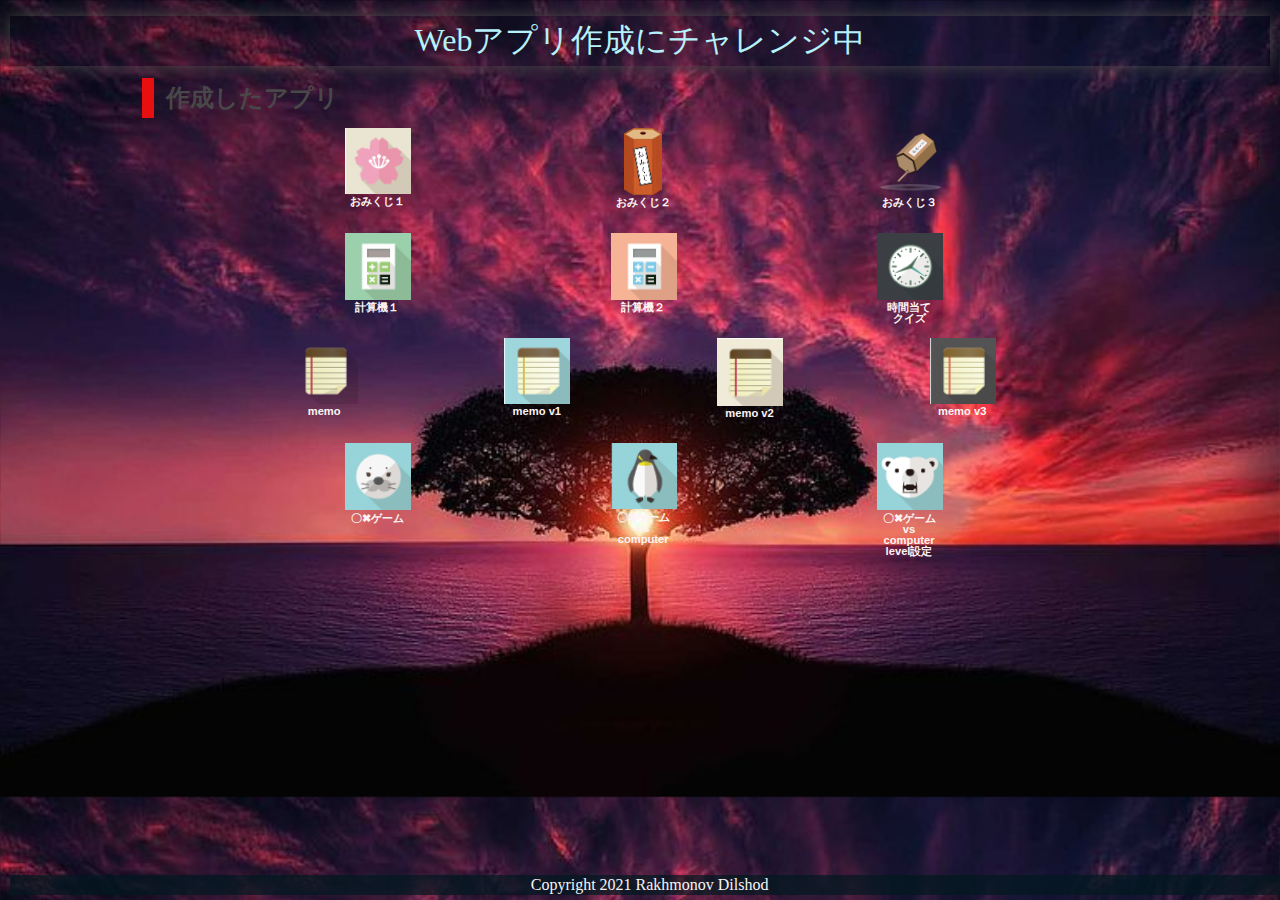
<file: index.html>
<!DOCTYPE html>
<html lang="ja">
  <head>
    <meta charset="UTF-8">
    <meta name="viewport" content="width=device-width, initial-scale=1.0">
    <title>ディマの課題</title>
    <meta name="description" content="Dimaのサンプル（ゲーム）">

    <link rel="icon" href="favicon.ico">
    <link rel="stylesheet" href="css/index.css">
  </head>

  <body>
    <!-- 見出し（みだし） -->
    <header class = "header">
      <h1>Webアプリ作成にチャレンジ中</h1>
    </header>
    
    <!-- 作成したアプリ -->
    <section class="container01">
      <h2>作成したアプリ</h2>
      <div class = "game">

        <div class="container01-01">
          <div class="item01">
            <a href="01_omikuji/omikuji.html" title="今日の運勢を占うゲームです。"><img src="img/sakura.jpg" alt="おみくじ１"><br>おみくじ１</a>
          </div>
          <div class="item01">
            <a href="01_omikuji 2/omikuji.html" title="音付きです。"><img src="img/omikuji2.png" alt="おみくじ２" class="img_omikuji2"><br>おみくじ２</a>
          </div>
          <div class="item01">
            <a href="01_omikuji3/omikuji.html" title="テキストも画像です。"><img src="img/omikuji3.png" alt="おみくじ３"><br>おみくじ３</a>
          </div>
         
        </div>
        
        <div class="container01-02">
          <div class="item01">
            <a href="02_calculator_v1/calculator.html" title="かんたんな計算機です。"><img src="img/calc1.jpg" alt="計算機１"><br>計算機１</a>
          </div>
          
          <div class="item01">
            <a href="02_calculator_v2/calculator_button.html" title="=ボタンをつけた計算機です。"><img src="img/calc2.jpg" alt="計算機２"><br>計算機２</a>
          </div>
          
          <!--<div class="item01">
            <a href="02_calculator_v3/calculator2.html" title="=全部ボタンの計算機です。"><img src="img/calc3.jpg" alt="計算機３"><br>計算機３</a>
          </div>-->
                    
          <div class="item01">
            <a href="Time guessing quiz/timeguess.html" title="=時間当てクイズです"><img src="img/clock.png" alt="クイズ">時間当て<br>クイズ</a>
          </div>
        </div>
        
        <div class="container01-03">
          <div class="item01">
            <a href="04_memo.save.v1/04_memo/memo.html" title="メモアプリです。"><img src="img/memo.png" alt="memo"><br>memo</a>
          </div>
          
          <div class="item01">
            <a href="04_memo.select.v3/04_memo/memo.html" title="メモアプリv1です。"><img src="img/memo1.jpg" alt="memo v1"><br>memo v1</a>
          </div>
          
          <div class="item01">
            <a href="04_memo.up3.v2/04_memo/memo.html" title="メモアプリv2です。"><img src="img/memo2.jpg" alt="memo v2"><br>memo v2</a>
          </div>
          
          <div class="item01">
            <a href="04_memo.fix.v4/04_memo/memo.html" title="メモアプリv3です。"><img src="img/memo3.jpg" alt="memo v3"><br>memo v3</a>
          </div>
        </div>
        
        <div class="container01-04">
          <div class="item02">
            <a href="05_tic tac toe 6/toi tac toe.html" title="2人でやるゲームです。"><img src="img/azarashi.png" alt="〇✖ゲーム"><br>〇✖ゲーム</a>
          </div>
          
          <div class="item02">
            <a href="05_tic tac toe vs Computer.1/toi tac toe.html" title="vs computerです。"><img src="img/penguin.png" alt="〇✖ゲームvs computer"><br>〇✖ゲームvs computer</a>
          </div>
          
         <div class="item02">
            <a href="05_tic tac toe vs Computer.2/toi tac toe.html" title="vs computer level付き。"><img src="img/bear.png" alt="〇✖ゲーム"><br>〇✖ゲームvs computer<br>level設定</a>
          </div>

        </div>

      </div>
      <div class="filler01"></div>
    </section>
    
    <!-- フッター -->
    <footer>
      <p>Copyright 2021 Rakhmonov Dilshod</p>
    </footer>

  </body>
</html>
</file>
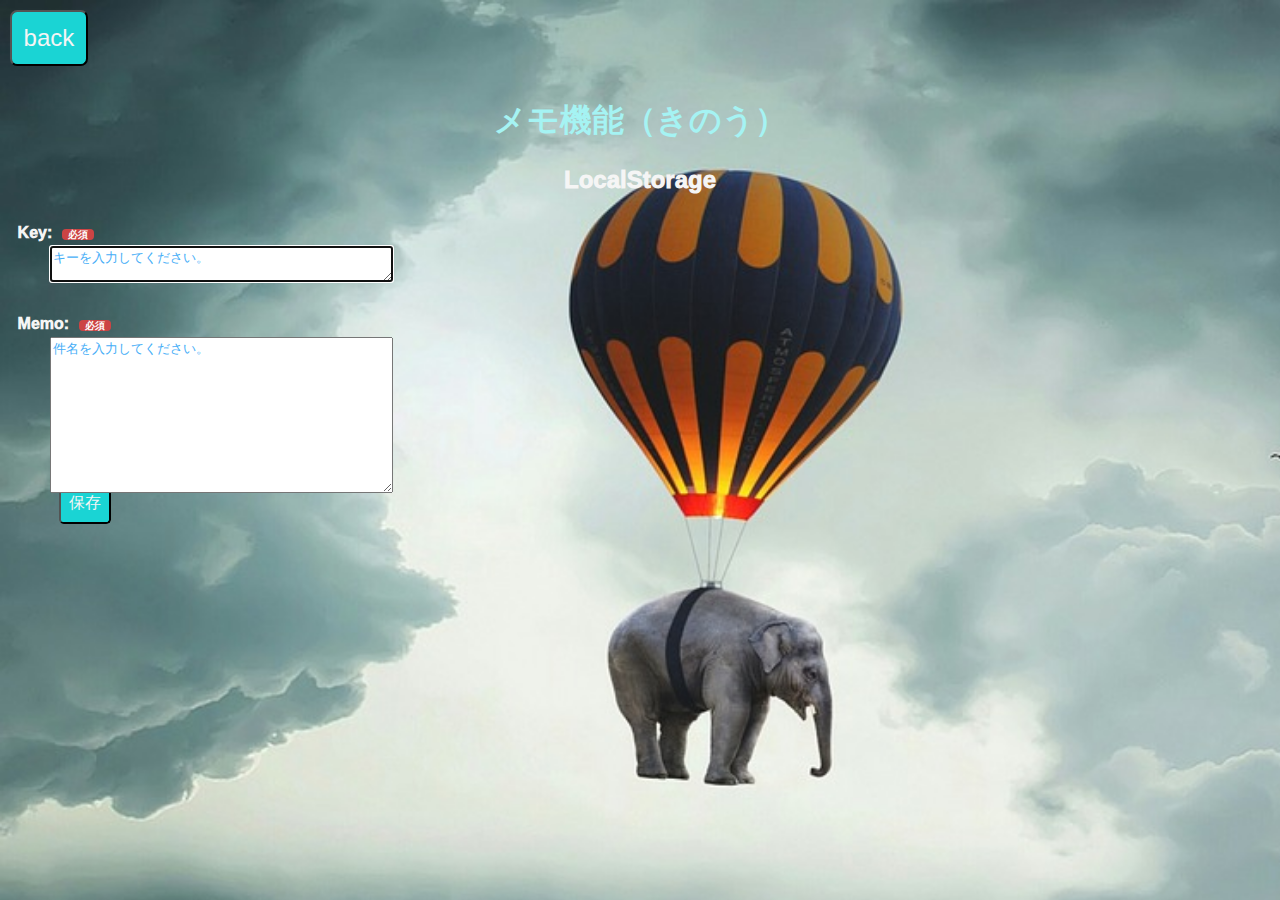
<file: 04_memo.save.v1/04_memo/memo.html>
<!DOCTYPE html>
<html lang="ja">
  <head>
    <meta charset="UTF-8">
    <meta name="viewport" content="width=device-width, initial-scale=1.0">
    <title>メモ機能（きのう）</title>

    <link rel="icon" href="hint.ico">
    <link rel="stylesheet" href="css/memo.css">
  </head>

  <body>
    <div class = "back">
      <button id="btn99" type="button" onclick="history.back()">back</button>
    </div>
    
    <header>
        <h1>メモ機能（きのう）</h1>
        <h2>LocalStorage</h1>
    </header>

    <main>
      <div class="field01">
        <label for="textKey">Key:</label>
        <textarea id="textKey" name="textKey" row="1" cols="40" autofocus placeholder="キーを入力してください。"></textarea>
      </div>

      <div class="field02">
          <label for="textMemo">Memo:</label>
          <textarea id="textMemo" name="textMemo" rows="10" cols="40"  placeholder="件名を入力してください。"></textarea>
      </div>

      <div class="btn-area">
        <input id="save" type="submit" class="btn" value="保存">
      </div>
    </main>

    <script src="js/memo.js"></script>
  </body>

</html>
</file>
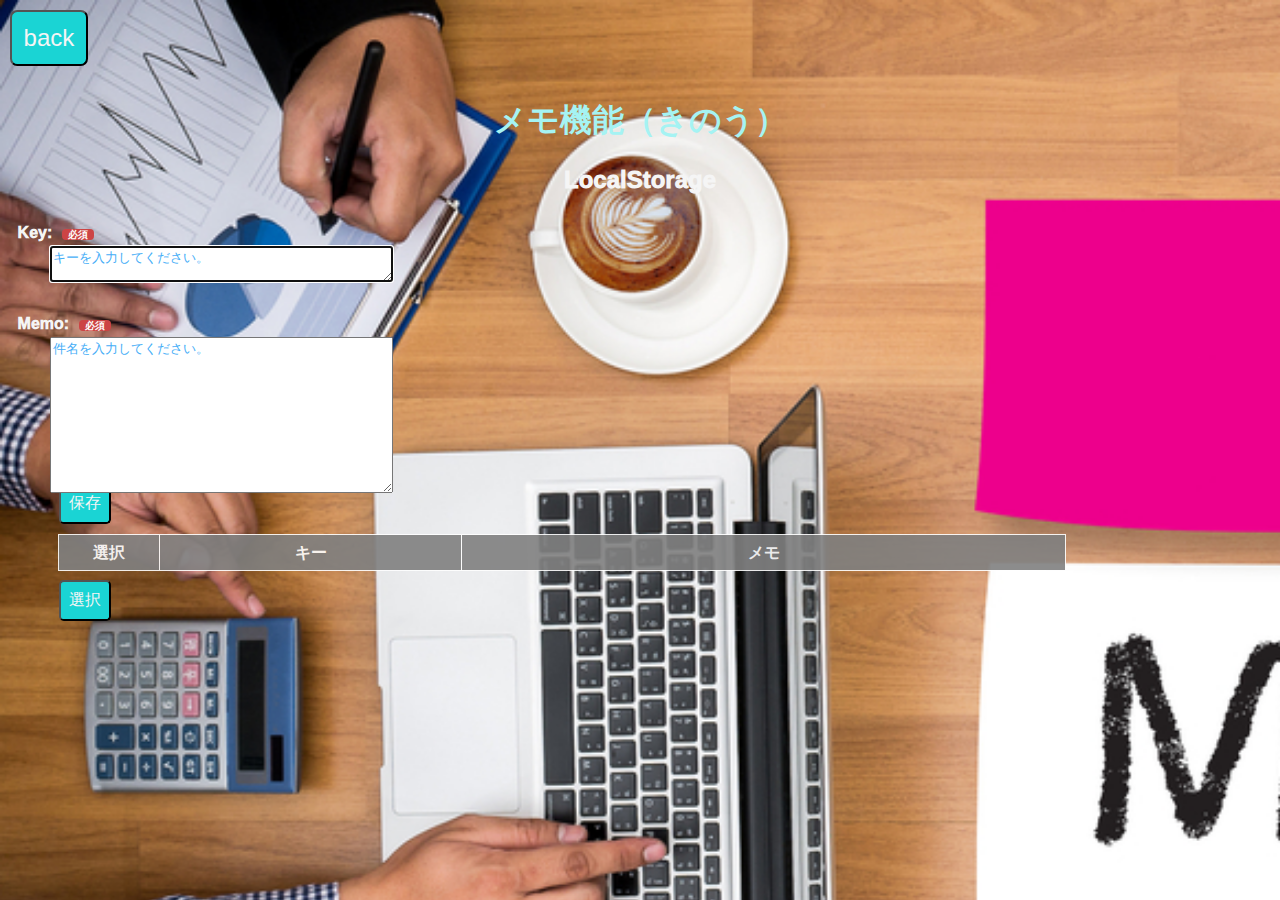
<file: 04_memo.select.v3/04_memo/memo.html>
<!DOCTYPE html>
<html lang="ja">
  <head>
    <meta charset="UTF-8">
    <meta name="viewport" content="width=device-width, initial-scale=1.0">
    <title>メモ機能（きのう）</title>

    <link rel="icon" href="hint.ico">
    <link rel="stylesheet" href="css/memo.css">
  </head>

  <body>
    <div class = "back">
      <button id="btn99" type="button" onclick="history.back()">back</button>
    </div>
    
    <header>
        <h1>メモ機能（きのう）</h1>
        <h2>LocalStorage</h1>
    </header>

    <main>
      <div class="field01">
        <label for="textKey">Key:</label>
        <textarea id="textKey" name="textKey" row="1" cols="40" autofocus placeholder="キーを入力してください。"></textarea>
      </div>

      <div class="field02">
          <label for="textMemo">Memo:</label>
          <textarea id="textMemo" name="textMemo" rows="10" cols="40"  placeholder="件名を入力してください。"></textarea>
      </div>

      <div class="btn-area">
        <input id="save" type="submit" class="btn" value="保存">
      </div>
        
      <table id="table1">
        <tr>
          <th class="width10">選択</th>
          <th class="width30">キー</th>
          <th class="width60"> メモ</th>
        <tbody id="list">
        </tbody>
      </table>

      <div class="btn-area">
        <input id="select" type="submit" class="btn" value="選択">
      </div>

    </main>

    <script src="js/memo.js"></script>
  </body>

</html>
</file>
<file: css/index.css>
@charset "utf-8";

html {
    /* ブラウザのデフォルトが16px                        */
    /* デフォルトの16pxの代わりに1emが10pxになるように調整 */
    font-size: 62.5%;
}

/* 「*」はユニバーサルセレクタ（すべての要素を対象にするセレクタ）でbox-sizing: border-box;を指定 */
/* この指定（してい）はborderとpaddingをボックスサイズ（widthとheight）の中に含めて算出するので、スタイリングがしやすい*/
*, *::before, *::after {
    box-sizing: border-box;
}

body{
    line-height: 1.5;
        /* https://developer.mozilla.org/ja/docs/Web/CSS/line-height */
    color: rgb(73, 72, 72);
    font-size: 1.6rem; /* 16px */
    font-family: "Helvetica Neue",
    Arial,
    "Hiragino Kaku Gothic ProN",
    "Hiragino Sans",
    Meiryo,
    sans-serif;
    text-align: center;
        /* https://developer.mozilla.org/ja/docs/Web/CSS/text-align */
    /* 背景（はいけい）をうすくしたいとき */
    /* background-color:rgba(255, 255, 255, 0.6); */
        /* https://developer.mozilla.org/ja/docs/Web/CSS/background-color */

    /* background-blend-mode: soft-light; */
        /* https://developer.mozilla.org/ja/docs/Web/CSS/background-blend-mode */

    background-image: url(../img/tree.jpg);
        /* https://developer.mozilla.org/ja/docs/Web/CSS/background-image */
    background-size: cover;
        /* https://developer.mozilla.org/ja/docs/Web/CSS/background-size */
        /* https://developer.mozilla.org/ja/docs/Web/CSS/background */
    overflow: hidden;
}

header, footer, h1, h2, h3, p, div, .container01, .filler01 {
    margin: 0.2em 0em 0em 0em;
        /* https://developer.mozilla.org/ja/docs/Web/CSS/margin */
    padding: 0.1em;
        /* https://developer.mozilla.org/ja/docs/Web/CSS/padding */
}

/*****************************/
/* 見出し（みだし）           */
/*****************************/
h1 {
    font: 2em Rajdhani, "Noto Sans JP";
    color: rgb(181, 242, 252);
    background-color: radial-gradient(circle 248px at center, #470c25 0%, #db1838 47%, #f00f0f 100%);
   /* background-color:rgba(245, 245, 245, 0.6);*/
    box-shadow:0 0 0.5em rgb(73, 72, 72);
}

h2{
    padding-left: 0.5em;
    border-left: solid 0.5em rgb(231, 15, 15);
    text-align: left;
}

/*****************************/
/* ページ                    */
/*****************************/
.wrapper {
    position: relative;/*相対位置*/
    max-width: 100vw;  /*すべての要素をbox-sizing:border-boxとしているので全て含めてmin-width:100vwに*/
    min-height: 100vh; /*すべての要素をbox-sizing:border-boxとしているので全て含めてmin-height:100vhに*/
    margin: 0;
    padding: 0;
    padding-bottom: 23px;/*footer+paddingの高さ*/
    text-align: center;
}
/*****************************/
/* セクション(section)        */
/*****************************/
.container01 {
    margin-right: auto;
    margin-left: auto;
    padding-left: 0.5em;
    width: 80%;
    border-radius: 0.5em 1.5em;
        /* https://developer.mozilla.org/ja/docs/Web/CSS/border-radius */
    /*background-color:rgba(245, 245, 245, 0.6);
    box-shadow:0 0 0.5em rgb(73, 72, 72);*/
        /* https://developer.mozilla.org/ja/docs/Web/CSS/box-shadow */
}
main > p {
    font: 1.2em bold;
}

/*****************************/
/* アンカー(anchor)           */
/*****************************/
a {
    color: rgb(252, 244, 244);
    font-weight: 900;
    text-decoration: none;
        /* https://developer.mozilla.org/ja/docs/Web/CSS/text-decoration */
}

/* mouseoverでグレースケール */
a:hover{
    opacity: 0.5;
    filter: grayscale(100%);
}

/*****************************/
/* container  item           */
/*****************************/
.container01-01 , .container01-02, .container01-03 , .container01-04 {
    display: flex;
        /*https://developer.mozilla.org/ja/docs/Web/CSS/CSS_Flexible_Box_Layout*/
    flex-wrap:wrap;
        /*https://developer.mozilla.org/ja/docs/Web/CSS/flex-wrap*/
    justify-content: space-evenly;
        /*https://developer.mozilla.org/ja/docs/Web/CSS/justify-content*/
    font-size: 0.7em;
}

.item01{
    position: relative;
    width: 6em;
    height: 9em;
    margin: 0;
    line-height: 1em;
    overflow: hidden;
}

.item02{
    position: relative;
    width: 6em;
    height: 12em;
    margin: 0;
    line-height: 1em;
    overflow: hidden;
}

.item01 img, .item02 img{
    width: 6em;
    height: auto;
}

.item01 .img_omikuji2{
    width: auto;
    height: 6em;
    overflow: hidden;
}

/*****************************/
/* フッター                   */
/*****************************/
footer> p {
    position: absolute;/*←絶対位置*/
    bottom: 5px; /*下に固定*/
    width: 100%;
    margin: 0px;
    padding: 1px;
    color: whitesmoke;
    font: 1em Rajdhani;
    text-align: center;
    background: rgba(1, 24, 31, 0.7);
}
/*******************************************************/
/* レスポンシブ対応　メディアクエリを使ってCSSを切り替える */
/* https://www.design-memo.com/coding/css-media-queries */
/* mobileのときのスタイル */
/*******************************************************/
@media screen and (max-width: 480px) {
    body{
        background-size: auto 812px;
    }
}
</file>
<file: 04_memo.save.v1/04_memo/css/memo.css>
@charset "utf-8";

html {
    /* ブラウザのデフォルトが16px                        */
    /* デフォルトの16pxの代わりに1emが10pxになるように調整 */
    font-size: 62.5%;
  }

body{
  line-height: 1.5;
  font-size: 1.6rem; /* 16px */
  font-family: "Helvetica Neue",
  Arial,
  "Hiragino Kaku Gothic ProN",
  "Hiragino Sans",
  Meiryo,
  sans-serif;
  text-align: center;
  /*background-color:rgba(233, 168, 227, 0.6);
  /*background-blend-mode: soft-light;*/
  background-image: url(../img/backimg.JPG); 
  background-size: 2200px; 
}

header, main, footer, h1, h2, h3, p, div, table, .field, .btn-area, .filler01 {
    margin: 0.5em 0em 0em 0em;
    padding: 0.1em;
}
th, td {
    line-height: 1.2em;
    padding: 0.1em;
}
/*******************************************************/
/* 見出し                                              */
/*******************************************************/
h1 {
    color: rgb(165, 243, 243);
}
h2 {
    /* color: grey; */
    color: whitesmoke;
    font-weight: 1000;
}

/*******************************************************/
/* メイン                                              */
/*******************************************************/
/* KEY 入力エリア */
.field01 {
  position: relative;
  height: 5em;
}
/* MEMO 入力エリア */
.field02 {
  position: relative;
  height: 10em;
}
/* ラベル */
label {
  position: absolute;
  left:0.5em;
  color: whitesmoke;
  font-weight: 1000;
}
label::after{
  margin-left: 1.0em;
  padding: 0px 6px 0px 6px;
  border-radius: 4px;
  font-size: 0.6em;
  color: white;
  background-color: #C44;
  content: "必須";
}

/* テキストエリア */
textarea{
  position: absolute;
  top: 2em;
  left: 3em;
}
/* placeholer */
textarea::placeholder{
  color: #46aef7;
}

/* ★自分でコーディングする！(code by yourself)...  疑似要素「::placeholder」を使って、textareaの文字の色を定義する。*/

/* ボタン */
.btn-area{
  margin-left:3em;
  text-align: left;
}
#save{
  padding: 0.5em;
  border-radius: 0.3em;
  color: whitesmoke;
  font-size: 1em;
  background: rgb(26, 212, 212);
  cursor: pointer; /*カーソルをポインターの形（かたち）にする*/
}

/*テーブル */
/********************************************************/
/* レスポンシブ対応メディアクエリを使ってCSSを切り替える */
/* https://www.design-memo.com/coding/css-media-queries */
/********************************************************/
/* mobileのときのスタイル */
@media screen and (max-width: 480px) {
  /* ラベル */
  label {
    left:0.1em;
  }

  /* テキストエリア */
  textarea{
    left: 0.1em;
  }

  /* ボタン */
  .btn-area{
    margin-left:0.1em;
  }
  
  table{
    width: 100%;
    margin-left: 0.1em;
  }
}

/*******************************************************/
/* class=back                                         */
/* id=btn99 backボタン                                 */
/*******************************************************/
.back{
  text-align: left;
}
#btn99{
  padding: 0.5em;
  border-radius: 0.3em;
  color: whitesmoke;
  font-size: 1.5em;
  background: rgb(26, 212, 212);
  cursor: pointer; /*カーソルをポインターの形（かたち）にする*/
}
</file>
<file: 04_memo.select.v3/04_memo/css/memo.css>
@charset "utf-8";

html {
    /* ブラウザのデフォルトが16px                        */
    /* デフォルトの16pxの代わりに1emが10pxになるように調整 */
    font-size: 62.5%;
  }

body{
  line-height: 1.5;
  font-size: 1.6rem; /* 16px */
  font-family: "Helvetica Neue",
  Arial,
  "Hiragino Kaku Gothic ProN",
  "Hiragino Sans",
  Meiryo,
  sans-serif;
  text-align: center;
  /*background-color:rgba(233, 168, 227, 0.6);
  /*background-blend-mode: soft-light;*/
  background-image: url(../img/backimg1.JPG); 
  background-size: 2200px; 
}

header, main, footer, h1, h2, h3, p, div, table, .field, .btn-area, .filler01 {
    margin: 0.5em 0em 0em 0em;
    padding: 0.1em;
}
th, td {
    line-height: 1.2em;
    padding: 0.1em;
}
/*******************************************************/
/* 見出し                                              */
/*******************************************************/
h1 {
    color: rgb(165, 243, 243);
}
h2 {
    /* color: grey; */
    color: whitesmoke;
    font-weight: 1000;
}

/*******************************************************/
/* メイン                                              */
/*******************************************************/
/* KEY 入力エリア */
.field01 {
  position: relative;
  height: 5em;
}
/* MEMO 入力エリア */
.field02 {
  position: relative;
  height: 10em;
}
/* ラベル */
label {
  position: absolute;
  left:0.5em;
  color: whitesmoke;
  font-weight: 1000;
}
label::after{
  margin-left: 1.0em;
  padding: 0px 6px 0px 6px;
  border-radius: 4px;
  font-size: 0.6em;
  color: white;
  background-color: #C44;
  content: "必須";
}

/* テキストエリア */
textarea{
  position: absolute;
  top: 2em;
  left: 3em;
}
/* placeholer */
textarea::placeholder{
  color: #46aef7;
}

/* ★自分でコーディングする！(code by yourself)...  疑似要素「::placeholder」を使って、textareaの文字の色を定義する。*/

/* ボタン */
.btn-area{
  margin-left:3em;
  text-align: left;
}
#save, #select{
  padding: 0.5em;
  border-radius: 0.3em;
  color: whitesmoke;
  font-size: 1em;
  background: rgb(26, 212, 212);
  cursor: pointer; /*カーソルをポインターの形（かたち）にする*/
}

/*テーブル */

table{
table-layout: fixed;
width: 80%;
margin-left: 3em;
border-collapse: collapse;
opacity: 0.9;
}
table th{
  background: grey;
}
table th, table td{
  padding: 0.5em 0;
  border: solid 0.1em #ffff ;
  color: white;
  text-align: center;
}
table tr{
  background: #46aef7;
}
.width10 {
  width: 10%;
}
.width30 {
  width: 30%;
}
.width60 {
  width: 60%;
}

/********************************************************/
/* レスポンシブ対応メディアクエリを使ってCSSを切り替える */
/* https://www.design-memo.com/coding/css-media-queries */
/********************************************************/
/* mobileのときのスタイル */
@media screen and (max-width: 480px) {
  /* ラベル */
  label {
    left:0.1em;
  }

  /* テキストエリア */
  textarea{
    left: 0.1em;
  }

  /* ボタン */
  .btn-area{
    margin-left:0.1em;
  }
  
  table{
    width: 100%;
    margin-left: 0.1em;
  }
}

/*******************************************************/
/* class=back                                         */
/* id=btn99 backボタン                                 */
/*******************************************************/
.back{
  text-align: left;
}
#btn99{
  padding: 0.5em;
  border-radius: 0.3em;
  color: whitesmoke;
  font-size: 1.5em;
  background: rgb(26, 212, 212);
  cursor: pointer; /*カーソルをポインターの形（かたち）にする*/
}
</file>
